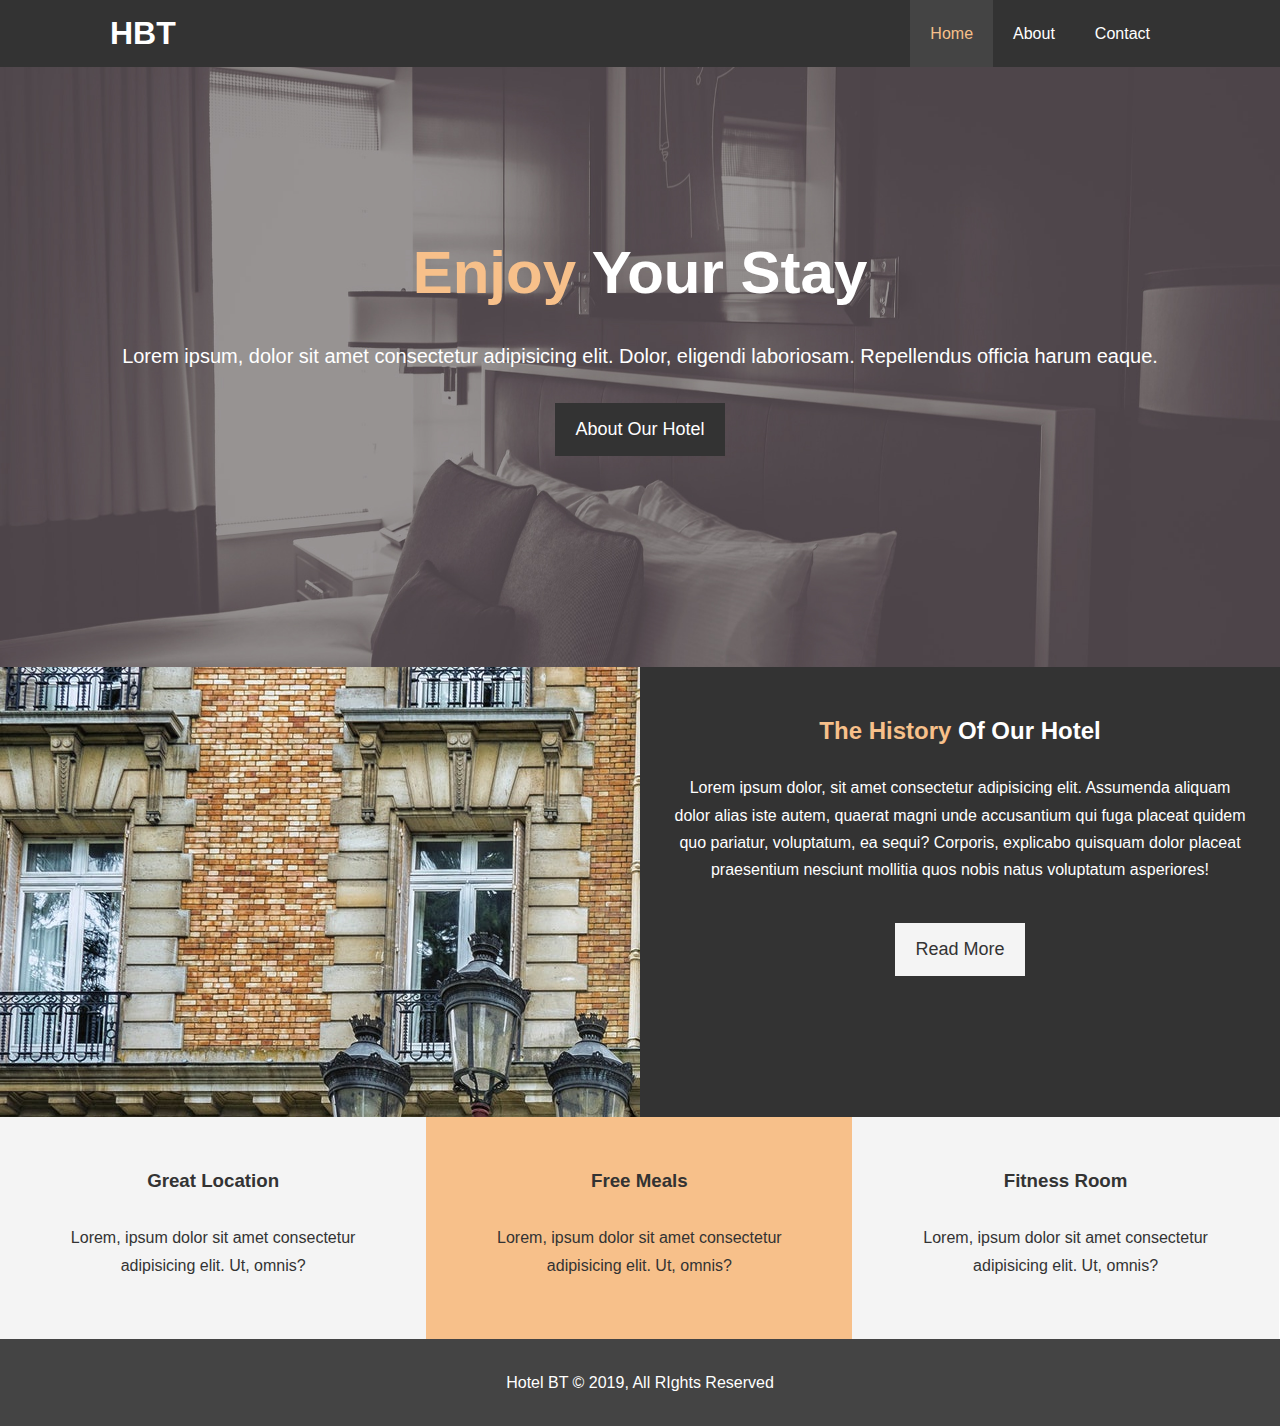
<file: index.html>
<!DOCTYPE html>
<html lang="en">
<head>
  <meta charset="UTF-8">
  <meta name="viewport" content="width=device-width, initial-scale=1.0">
  <meta http-equiv="X-UA-Compatible" content="ie=edge">
  <meta name="description" content="Welcome to the most extraordinary hotel in Boston Massachusetts">
  <meta name="keywords" content="hotel,boston hotel,new england hotel">
  <link rel="stylesheet" href="https://use.fontawesome.com/releases/v5.6.1/css/all.css" integrity="sha384-gfdkjb5BdAXd+lj+gudLWI+BXq4IuLW5IT+brZEZsLFm++aCMlF1V92rMkPaX4PP" crossorigin="anonymous">
  <link rel="stylesheet" href="css/style.css">
  
  <title>Hotel BT | Welcome</title>
</head>
<body>
  <header>
    <nav id="navbar">
      <div class="container">
        <h1 class="logo"><a href="index.html">HBT</a></h1>
        <ul>
          <li><a class="current" href="index.html">Home</a></li>
          <li><a href="about.html">About</a></li>
          <li><a href="contact.html">Contact</a></li>
          
        </ul>
      </div>
    </nav>

    <div id="showcase">
      <div class="container">
        <div class="showcase-content">
          <h1><span class="text-primary">Enjoy</span> Your Stay</h1>
          <p class="lead">Lorem ipsum, dolor sit amet consectetur adipisicing elit. Dolor, eligendi laboriosam. Repellendus officia harum eaque.</p>
          <a class="btn" href="about.html">About Our Hotel</a>
        </div>
      </div>
    </div>
  </header>

  <section id="home-info" class="bg-dark">
    <div class="info-img"></div>
    <div class="info-content">
      <h2><span class="text-primary">The History</span> Of Our Hotel</h2>
      <p>
          Lorem ipsum dolor, sit amet consectetur adipisicing elit. Assumenda
          aliquam dolor alias iste autem, quaerat magni unde accusantium qui
          fuga placeat quidem quo pariatur, voluptatum, ea sequi? Corporis,
          explicabo quisquam dolor placeat praesentium nesciunt mollitia quos
          nobis natus voluptatum asperiores!
      </p>
      <a href="about.html" class="btn btn-light">Read More</a>
    </div>
  </section>

  <section id="features">
    <div class="box bg-light">
      <i class="fas fa-hotel fa-3x"></i>
      <h3>Great Location</h3>
      <p>Lorem, ipsum dolor sit amet consectetur adipisicing elit. Ut, omnis?</p>
    </div>
    <div class="box bg-primary">
        <i class="fas fa-utensils fa-3x"></i>
        <h3>Free Meals</h3>
        <p>Lorem, ipsum dolor sit amet consectetur adipisicing elit. Ut, omnis?</p>
    </div>
    <div class="box bg-light">
        <i class="fas fa-dumbbell fa-3x"></i>
        <h3>Fitness Room</h3>
        <p>Lorem, ipsum dolor sit amet consectetur adipisicing elit. Ut, omnis?</p>
    </div>
  </section>

  <div class="clr"></div>

  <footer id="main-footer">
    <p>Hotel BT &copy; 2019, All RIghts Reserved</p>
  </footer>
</body>
</html>
</file>
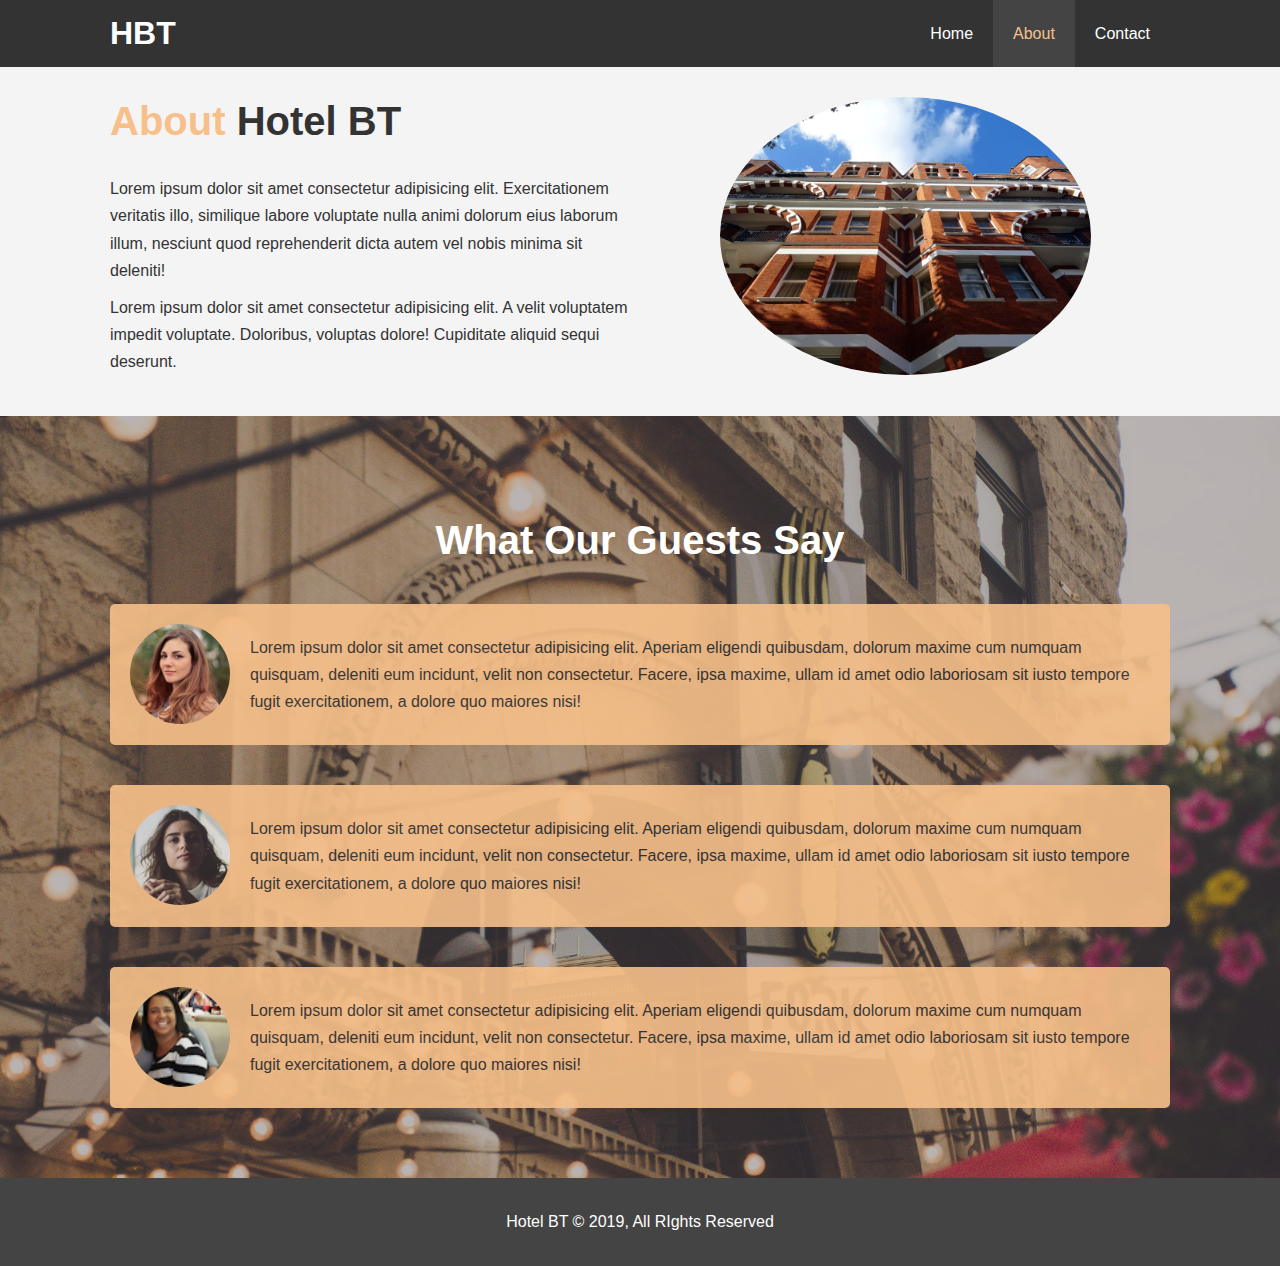
<file: about.html>
<!DOCTYPE html>
<html lang="en">
<head>
  <meta charset="UTF-8">
  <meta name="viewport" content="width=device-width, initial-scale=1.0">
  <meta http-equiv="X-UA-Compatible" content="ie=edge">
  <meta name="description" content="Welcome to the most extraordinary hotel in Boston Massachusetts">
  <meta name="keywords" content="hotel,boston hotel,new england hotel">
  <link rel="stylesheet" href="css/style.css">
  <link rel="stylesheet" media="screen and (max-width:768px)" href="css/mobile.css">
  <title>Hotel BT | About</title>
</head>
<body>
  <header>
    <nav id="navbar">
      <div class="container">
        <h1 class="logo"><a href="index.html">HBT</a></h1>
        <ul>
          <li><a href="index.html">Home</a></li>
          <li><a class="current" href="about.html">About</a></li>
          <li><a href="contact.html">Contact</a></li>
        </ul>
      </div>
    </nav>
  </header>

  <section id="about-info" class="bg-light py-3">
    <div class="container">
      <div class="info-left">
        <h1 class="l-heading"><span class="text-primary">About</span> Hotel BT</h1>
        <p>Lorem ipsum dolor sit amet consectetur adipisicing elit. Exercitationem veritatis illo, similique labore voluptate nulla animi dolorum eius laborum illum, nesciunt quod reprehenderit dicta autem vel nobis minima sit deleniti!</p>
        <p>Lorem ipsum dolor sit amet consectetur adipisicing elit. A velit voluptatem impedit voluptate. Doloribus, voluptas dolore! Cupiditate aliquid sequi deserunt.</p>
      </div>
      <div class="info-right">
        <img src="./img/photo-2.jpg" alt="hotel">
      </div>
    </div>
  </section>

  <div class="clr"></div>

  <section id="testimonials" class="py-3">
    <div class="container">
      <h2 class="l-heading">What Our Guests Say</h2>
      <div class="testimonial bg-primary">
        <img src="./img/person-1.jpg" alt="Samantha">
        <p>Lorem ipsum dolor sit amet consectetur adipisicing elit. Aperiam eligendi quibusdam, dolorum maxime cum numquam quisquam, deleniti eum incidunt, velit non consectetur. Facere, ipsa maxime, ullam id amet odio laboriosam sit iusto tempore fugit exercitationem, a dolore quo maiores nisi!</p>
      </div>

      <div class="testimonial bg-primary">
          <img src="./img/person-2.jpg" alt="Jen">
          <p>Lorem ipsum dolor sit amet consectetur adipisicing elit. Aperiam eligendi quibusdam, dolorum maxime cum numquam quisquam, deleniti eum incidunt, velit non consectetur. Facere, ipsa maxime, ullam id amet odio laboriosam sit iusto tempore fugit exercitationem, a dolore quo maiores nisi!</p>
        </div>
      <div class="testimonial bg-primary">
          <img src="./img/Megan.jpg" alt="Jen">
          <p>Lorem ipsum dolor sit amet consectetur adipisicing elit. Aperiam eligendi quibusdam, dolorum maxime cum numquam quisquam, deleniti eum incidunt, velit non consectetur. Facere, ipsa maxime, ullam id amet odio laboriosam sit iusto tempore fugit exercitationem, a dolore quo maiores nisi!</p>
        </div>
      

        
    </div>
  </section>

  <footer id="main-footer">
    <p>Hotel BT &copy; 2019, All RIghts Reserved</p>
  </footer>
</body>
</html>
</file>
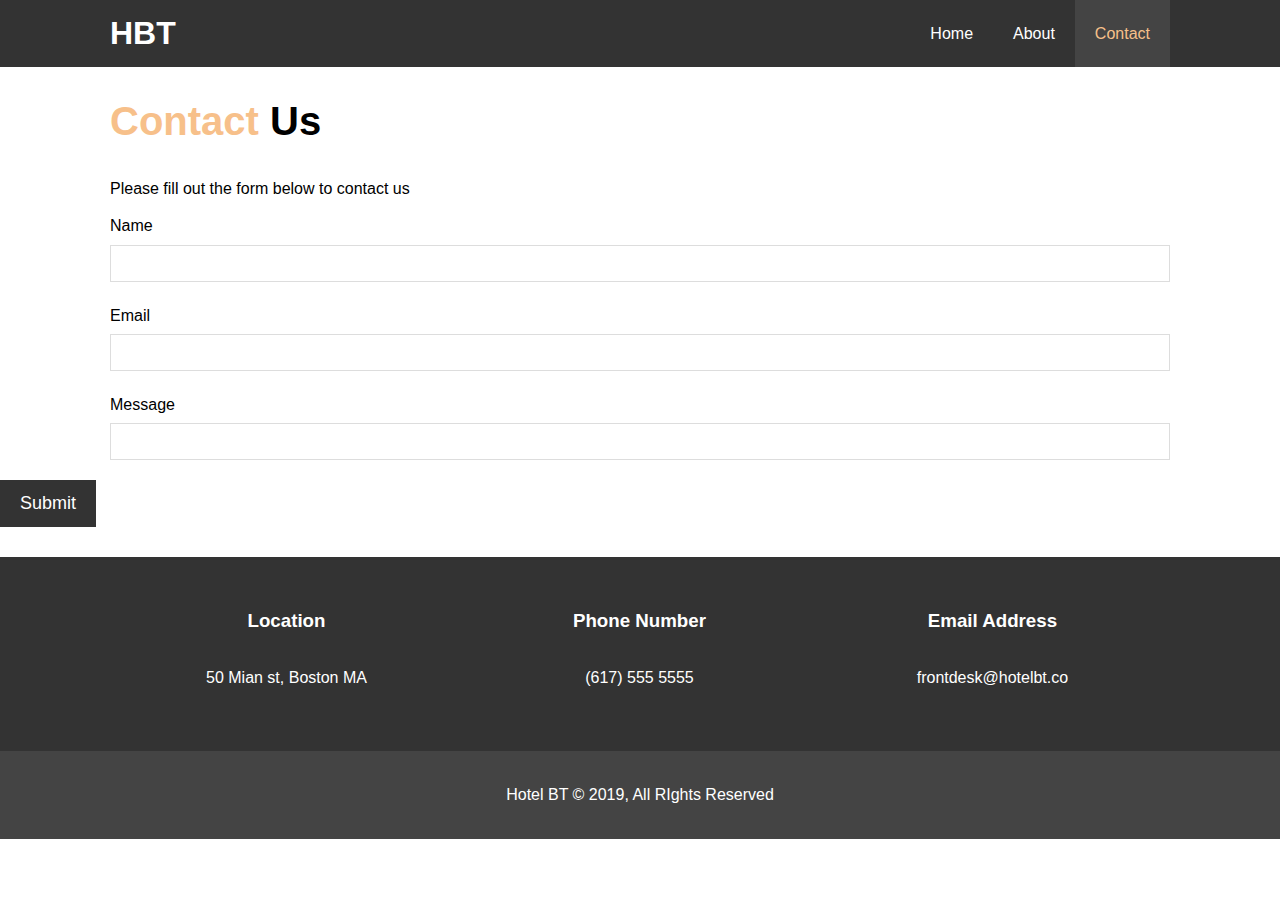
<file: contact.html>
<!DOCTYPE html>
<html lang="en">
<head>
  <meta charset="UTF-8">
  <meta name="viewport" content="width=device-width, initial-scale=1.0">
  <meta http-equiv="X-UA-Compatible" content="ie=edge">
  <meta name="description" content="Welcome to the most extraordinary hotel in Boston Massachusetts">
  <meta name="keywords" content="hotel,boston hotel,new england hotel">
  <link rel="stylesheet" href="https://use.fontawesome.com/releases/v5.6.1/css/all.css" integrity="sha384-gfdkjb5BdAXd+lj+gudLWI+BXq4IuLW5IT+brZEZsLFm++aCMlF1V92rMkPaX4PP" crossorigin="anonymous">
  <link rel="stylesheet" href="css/style.css">
  <link rel="stylesheet" media="screen and (max-width:768px)" href="css/mobile.css">
  <title>Hotel BT | Contact</title>
</head>
<body>
  <header>
    <nav id="navbar">
      <div class="container">
        <h1 class="logo"><a href="index.html">HBT</a></h1>
        <ul>
          <li><a href="index.html">Home</a></li>
          <li><a href="about.html">About</a></li>
          <li><a class="current" href="contact.html">Contact</a></li>
        </ul>
      </div>
    </nav>
  </header>

 <section id="contact-form" class="py-3">
  <div class="container">
  <h1 class="l-heading"><span class="text-primary">Contact	</span>Us</h1>
  <p>Please fill out the form below to contact us</p>
  <form action="proccess.php" >
    <div class="form-group">
      <label for="name">Name</label>
      <input type="text" name="name" id="name">
    </div>
    <div class="form-group">
      <label for="email">Email</label>
      <input type="email" name="email" id="email">
    </div>
    <div class="form-group">
      <label for="Message">Message</label>
      <input type="text" textarea="message" id="message"></div></textarea>
    </div>
    <button type="submit" class="btn">Submit</button>
  </form>
  </div>
 </section>


  <section id="contact-info" class="bg-dark">
    <div class="container">
      <div class="box">
        <i class="fas fa-hotel fa-3x"></i>
        <h3>Location</h3>
        <p>50 Mian st, Boston MA</p>
      </div>
      <div class="box">
          <i class="fas fa-phone fa-3x"></i>
          <h3>Phone Number</h3>
          <p>(617) 555 5555</p>
      </div>
      <div class="box">
          <i class="fas fa-envelope fa-3x"></i>
          <h3>Email Address</h3>
          <p>frontdesk@hotelbt.co</p>
      </div>
    </div>

  </section>
  <footer id="main-footer">
    <p>Hotel BT &copy; 2019, All RIghts Reserved</p>
  </footer>
</body>
</html>
</file>
<file: css/mobile.css>
#navbar .logo {
float: none;
text-align: center;
}

#navbar ul, #navbar ul li {
  float: none;

}




#navbar ul li a {
  padding: 5px;
  border-bottom: #444 dotted 1px;

}

/* Showcase */
#showcase {
  height: 100%;
}

#showcase .showcase-content {

  padding-top: 70px;
  padding-bottom: 30px;
}

/*Home info  */
#home-info .info-img{
  height: 550px; 
  display: none;
}

#home-info .info-content {
  float: none;
  width: 100%;
 
}


/* Boxes */
.box {
  float: none;
  width: 100%;
}

/* About */
#about-info .info-right,
#about-info .info-left {
  float: none;
  width: 100%;

}

.l-heading {
  text-align: center;

}

#about-info .info-right {
  margin-top: 30px;
}

/* Contact */
#contact-info.box {
  border-bottom: #444 dotted 1px
}
</file>
<file: css/style.css>
/* Reset */
* {
  margin: 0;
  padding:0;
  box-sizing: border-box;
}

/* Main Styling */
html,body {
  font-family: 'Segoe UI', Tahoma, Geneva, Verdana, sans-serif;
  line-height: 1.7em;
}

a {
  color: #333;
  text-decoration: none;
}

h1, h2, h3 {
  padding-bottom: 20px;
}

p {
  margin: 10px 0;
}

/* Utility Classes */
.container {
  margin: auto;
  max-width: 1100px;
  overflow: auto;
  padding: 0 20px;
}

.text-primary {
  color: #f7c08a;
}

.lead {
  font-size: 20px;
}

.btn {
  display: inline-block;
  font-size: 18px;
  color: #fff;
  background: #333;
  padding: 13px 20px;
  border: none;
  cursor: pointer;
}

.btn:hover {
  background: #f7c08a;
  color: #333;
}

.btn-light {
  background: #f4f4f4;
  color: #333;
}

.bg-dark {
  background: #333;
  color: #fff;
}

.bg-light {
  background: #f4f4f4;
  color: #333;
}

.bg-primary {
  background: #f7c08a;
  color: #333;
}

.clr {
  clear: both;
}

.l-heading {
  font-size: 40px;
  line-height: 1.2;
}

/* Padding */
.py-1 { padding: 10px 0; }
.py-2 { padding: 20px 0; }
.py-3 { padding: 30px 0; }

/* Navbar */
#navbar {
  background: #333;
  color: #fff;
  overflow: auto;
}

#navbar a {
  color: #fff;
}

#navbar h1 {
  float: left;
  padding-top: 20px;
}

#navbar ul {
  list-style: none;
  float: right;
}

#navbar ul li {
  float: left;
}

#navbar ul li a {
  display: block;
  padding: 20px;
  text-align: center;
}

#navbar ul li a:hover, 
#navbar ul li a.current {
  background: #444;
  color: #f7c08a;
}

/* Showcase */
#showcase {
  background: url('../img/showcase.jpg') no-repeat center center/cover;
  height: 600px;
}

#showcase .showcase-content {
  color: #fff;
  text-align: center;
  padding-top: 170px;
}

#showcase .showcase-content h1 {
  font-size: 60px;
  line-height: 1.2em;
}

#showcase .showcase-content p {
  padding-bottom: 20px;
  line-height: 1.7em;
}

/* Home Info */
#home-info {
  height: 450px;
}

#home-info .info-img {
  float: left;
  width: 50%;
  background: url('../img/photo-1.jpg') no-repeat;
  min-height: 100%;
}

#home-info .info-content {
  float: right;
  width: 50%;
  height: 100%;
  text-align: center;
  padding: 50px 30px;
  overflow: hidden;
}

#home-info .info-content p {
  padding-bottom: 30px;
}

/* Features */
.box {
  float: left;
  width: 33.3%;
  padding: 50px;
  text-align:center;
}

.box i {
  margin-bottom: 10px;
}

/* About Info */
#about-info .info-right {
  float: right;
  width: 50%;
  min-height: 100%;
}

#about-info .info-right img {
  display: block;
  margin: auto;
  width: 70%;
  border-radius: 50%;
}

#about-info .info-left {
  float: left;
  width: 50%;
  min-height: 100%;
}

/* Testimonials */
#testimonials {
  height: 100%;
  background: url('../img/test-bg.jpg') no-repeat center center/cover;
  padding-top: 100px;
}

#testimonials h2 {
  color: #fff;
  text-align: center;
  padding-bottom: 40px;
}

#testimonials .testimonial {
  padding: 20px;
  margin-bottom: 40px;
  border-radius: 5px;
  opacity: 0.9;
}

#testimonials .testimonial img {
  width: 100px;
  float: left;
  margin-right: 20px;
  border-radius: 50%;
}

/* Contact Form */
#contact-form .form-group {
  margin-bottom: 20px;
}

#contact-form label {
  display: block;
  margin-bottom: 5px;
}

#contact-form input, 
#contact-form textarea {
  width: 100%;
  padding: 10px;
  border: 1px #ddd solid;
}

#contact-form textarea {
  height: 200px;
}

/* Changes color of border color when hovering over it or clicking on it */
#contact-form input:focus, 
#contact-form textarea:focus {
  outline: none;
  border-color: #f7c08a;
}

/* Footer */
#main-footer {
  text-align: center;
  background: #444;
  color: #fff;
  padding: 20px;
}
</file>
